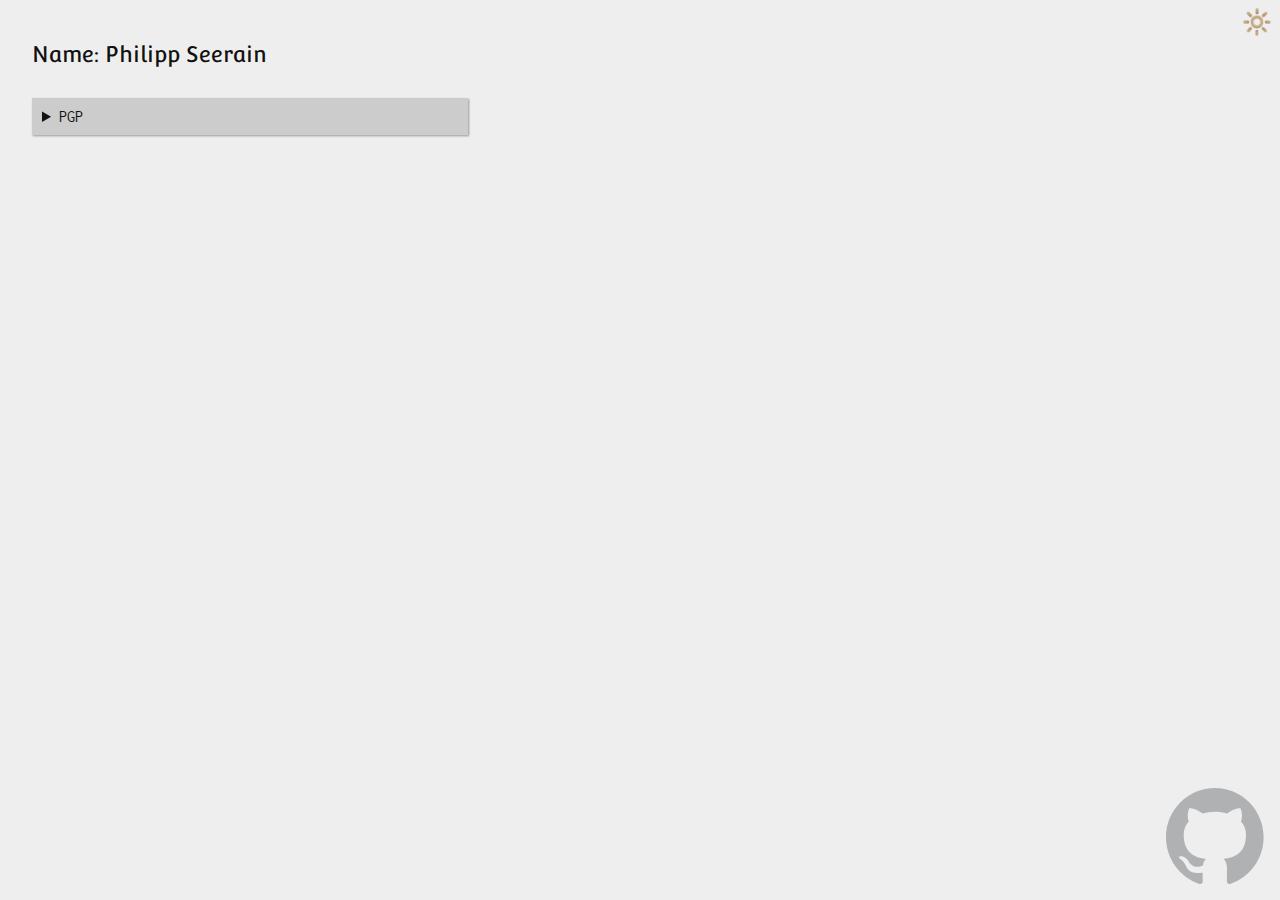
<file: index.html>
<!DOCTYPE html>
<html lang="en">
<head>
    <meta charset="UTF-8">
    <meta name="viewport" content="width=device-width, initial-scale=1">
    <link rel="icon" href="favicon.png">
    <link rel="stylesheet" href="style.css">
    <title>Philipp Seerainer</title>
</head>
<body>
<p>
<noscript>Javascript disabled!</noscript>
</p>
<details>
</details>
<button></button>
<a href="https://github.com/seerainer">
    <img src="github-mark.svg" alt="dark">
    <img src="github-mark-white.svg" alt="light">
</a>
<script src="script.js" integrity="sha384-7Gt+rUCu5s9S/tQYodwX+E1cVFcf00x4UtyDIbyDuthbJ7JPdOt6WqT8YYSien5E" crossorigin="anonymous"></script>
</body>
</html>
</file>
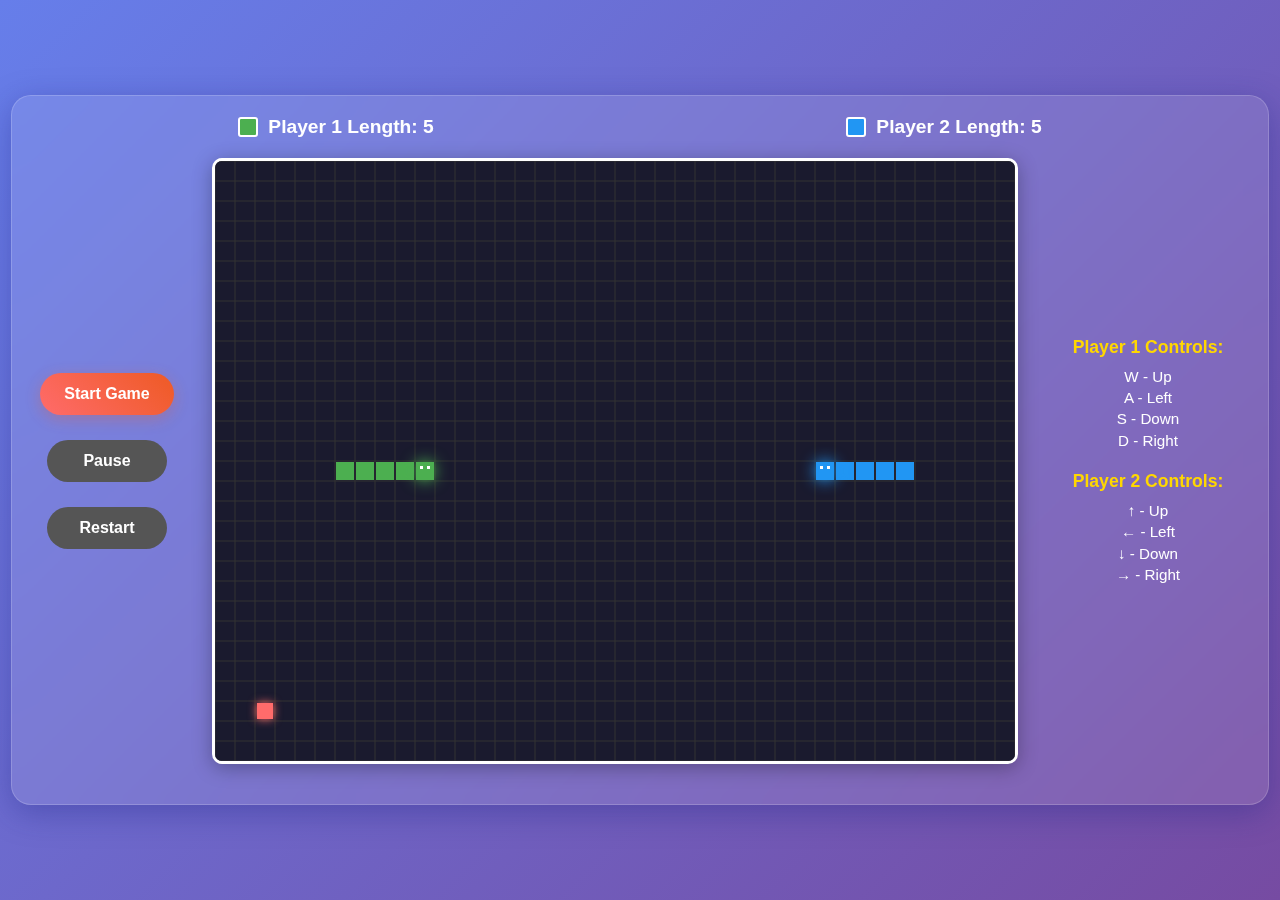
<file: snake/index.html>
<!DOCTYPE html>
<html lang="en">
<head>
    <meta charset="UTF-8">
    <meta name="viewport" content="width=device-width, initial-scale=1.0">
    <title>Two-Player Snake Game</title>
    <link rel="stylesheet" href="style.css">
</head>
<body>
    <div class="game-container">
        <div class="header">
            <div class="scores">
                <div class="score-container">
                    <div class="player1-color"></div>
                    <span>Player 1 Length: <span id="length1">5</span></span>
                </div>
                <div class="score-container">
                    <div class="player2-color"></div>
                    <span>Player 2 Length: <span id="length2">5</span></span>
                </div>
            </div>
        </div>
        
        <div class="game-area">
            <div class="game-info">
                <button id="startBtn">Start Game</button>
                <button id="pauseBtn" disabled>Pause</button>
                <button id="restartBtn" disabled>Restart</button>
            </div>
            
            <canvas id="gameCanvas" width="800" height="600"></canvas>
            
            <div class="controls-info">
                <div class="control-section">
                    <h3>Player 1 Controls:</h3>
                    <p>W - Up<br>A - Left<br>S - Down<br>D - Right</p>
                </div>
                <div class="control-section">
                    <h3>Player 2 Controls:</h3>
                    <p>↑ - Up<br>← - Left<br>↓ - Down<br>→ - Right</p>
                </div>
            </div>
        </div>
        
        <div id="gameOverScreen" class="game-over hidden">
            <div class="game-over-content">
                <h2>Game Over!</h2>
                <p id="gameOverMessage"></p>
                <div class="final-scores">
                    <p>Player 1 Length: <span id="finalLength1">5</span></p>
                    <p>Player 2 Length: <span id="finalLength2">5</span></p>
                </div>
                <button id="playAgainBtn">Play Again</button>
            </div>
        </div>
    </div>
    
    <script src="script.js"></script>
</body>
</html>
</file>
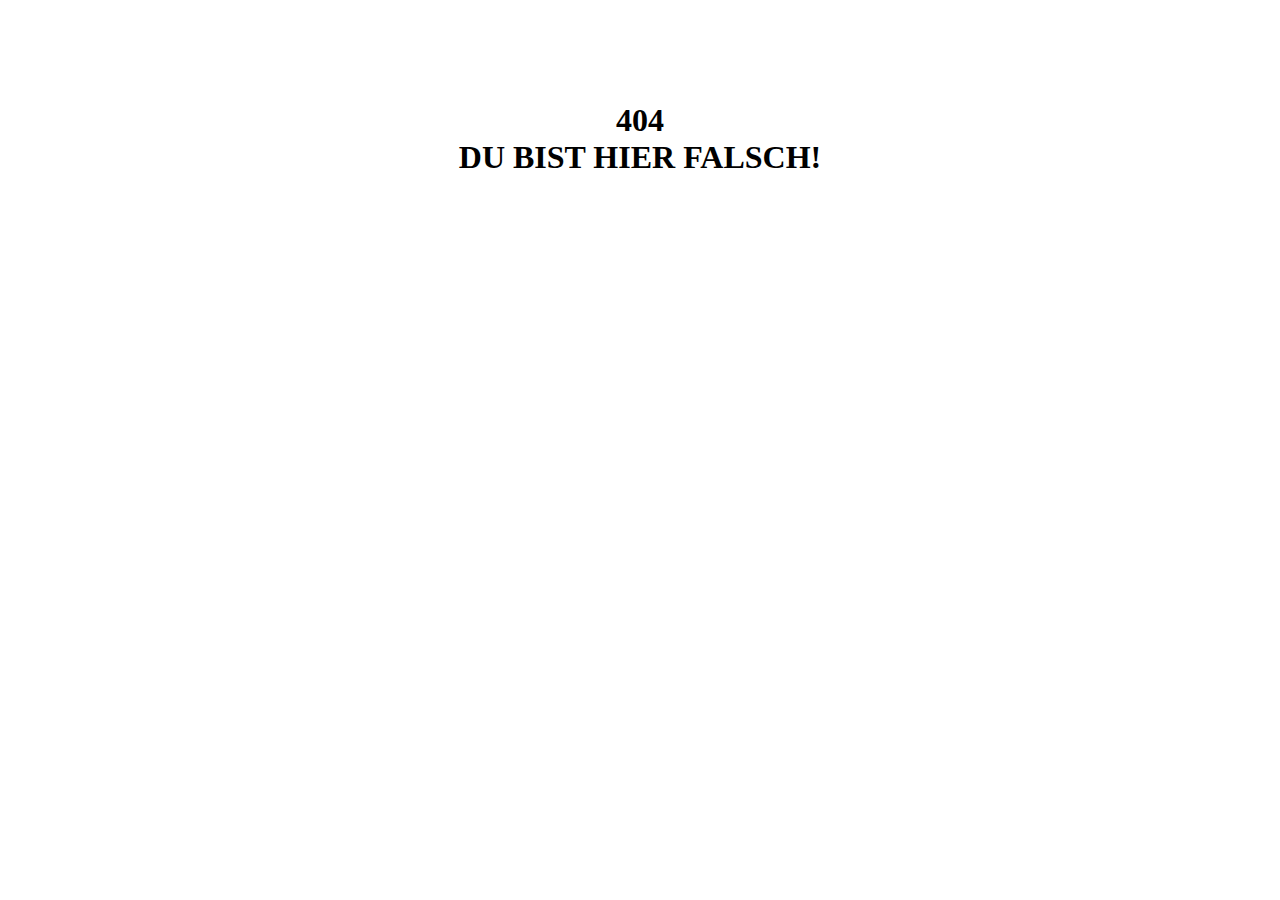
<file: 404.de.html>
<!DOCTYPE html>
<html lang="de">
<head>
    <meta http-equiv="refresh" content="4;URL=https://www.seerainer.com">
    <meta charset="UTF-8">
    <meta name="viewport" content="width=device-width, initial-scale=1">
    <link rel="icon" href="favicon.png">
    <link rel="stylesheet" href="style.css">
    <title>404</title>
</head>
<body>
<p>
    <h1>404<br>DU BIST HIER FALSCH!</h1>
</p>
</body>
</html>
</file>
<file: style.css>
@font-face {
    font-family:convergence;
    src:url(Convergence.woff2);
}
@font-face {
    font-family:inconsolata;
    src:url(Inconsolata.woff2);
}
@keyframes theme-transition {
    from {
        opacity: 0;
    }
    to {
        opacity: 1;
    }
}
html {
    box-sizing:border-box;
}
body {
    margin:2em;
    transition: background-color 0.5s ease, color 0.5s ease-in-out;
}
body.light-theme {
    background-color:#eee;
    color:#111;
    animation: theme-transition 0.5s;
}
body.dark-theme {
    background-color:#111;
    color:#eee;
    animation: theme-transition 0.5s;
}
a {
    font-family:convergence;
    background-color:transparent;
    text-decoration:none;
}
a:hover {
    text-decoration:underline;
}
a.light-theme {
    color:#06c;
}
a.dark-theme {
    color:#c60;
}
button {
    font-size:24px;
    padding:0;
    border:none;
    background-color:transparent;
    cursor:pointer;
    filter:saturate(30%);
    position:absolute;
    right:8px;
    top:8px;
    transition:0.5s;
}
button:hover {
    filter:saturate(100%);
}
details {
    display:none;
}
details>summary {
    font-family:inconsolata;
    padding:10px;
    border:none;
    cursor:pointer;
    box-shadow:1px 1px 2px #999;
}
details>summary.light-theme {
    background-color:#ccc;
}
details>summary.dark-theme {
    background-color:#555;
}
h1 {
    padding:70px 0;
    text-align:center;
}
img {
    border-style:none;
    background-color:transparent;
    max-width:100%;
    height:auto;
    opacity:0.3;
    position:absolute;
    bottom:16px;
    right:16px;
    transition:0.5s;
}
img:hover {
    opacity:0.7;
}
img[alt="light"].light-theme {
    display:none;
}
img[alt="dark"].dark-theme {
    display:none;
}
p {
    font-family:convergence;
    line-height: 2;
}
pre {
    font-family:inconsolata;
    padding:10px;
    margin:0;
    box-shadow:1px 1px 2px #999;
}
pre.light-theme {
    background-color:#ccc;
}
pre.dark-theme {
    background-color:#555;
}
@media screen and (max-width:600px) {
    p {
        font-size:16px;
    }
    details>summary {
        width:320px;
        font-size:13px;
    }
    pre {
        width:320px;
        font-size:10px;
    }
}
@media screen and (min-width:600px) {
    p {
        font-size:22px;
    }
    details>summary {
        width:416px;
        font-size:16px;
    }
    pre {
        width:416px;
        font-size:13px;
    }
}
</file>
<file: snake/style.css>
* {
    margin: 0;
    padding: 0;
    box-sizing: border-box;
}

body {
    font-family: 'Arial', sans-serif;
    background: linear-gradient(135deg, #667eea 0%, #764ba2 100%);
    color: white;
    min-height: 100vh;
    display: flex;
    justify-content: center;
    align-items: center;
}

.game-container {
    text-align: center;
    background: rgba(255, 255, 255, 0.1);
    border-radius: 20px;
    padding: 20px;
    backdrop-filter: blur(10px);
    box-shadow: 0 8px 32px rgba(31, 38, 135, 0.37);
    border: 1px solid rgba(255, 255, 255, 0.18);
}

.header {
    margin-bottom: 20px;
}

.scores {
    display: flex;
    justify-content: space-around;
    margin-bottom: 20px;
}

.score-container {
    display: flex;
    align-items: center;
    gap: 10px;
    font-size: 1.2em;
    font-weight: bold;
}

.player1-color {
    width: 20px;
    height: 20px;
    background-color: #4CAF50;
    border-radius: 3px;
    border: 2px solid white;
}

.player2-color {
    width: 20px;
    height: 20px;
    background-color: #2196F3;
    border-radius: 3px;
    border: 2px solid white;
}

.game-area {
    display: flex;
    justify-content: center;
    align-items: center;
    gap: 30px;
    margin: 20px 0;
}

.game-info {
    display: flex;
    flex-direction: column;
    align-items: center;
    gap: 15px;
    min-width: 150px;
}

#gameCanvas {
    border: 3px solid white;
    border-radius: 10px;
    background-color: #1a1a2e;
    box-shadow: 0 4px 20px rgba(0, 0, 0, 0.3);
}

.controls-info {
    display: flex;
    flex-direction: column;
    align-items: center;
    gap: 20px;
    min-width: 200px;
}

.control-section {
    text-align: center;
}

.control-section h3 {
    margin-bottom: 8px;
    color: #ffd700;
    font-size: 1.1em;
}

.control-section p {
    font-size: 0.95em;
    line-height: 1.4;
}

button {
    background: linear-gradient(45deg, #ff6b6b, #ee5a24);
    color: white;
    border: none;
    padding: 12px 24px;
    margin: 5px 0;
    border-radius: 25px;
    cursor: pointer;
    font-size: 16px;
    font-weight: bold;
    transition: all 0.3s ease;
    box-shadow: 0 4px 15px rgba(238, 90, 36, 0.3);
    min-width: 120px;
}

button:hover:not(:disabled) {
    transform: translateY(-2px);
    box-shadow: 0 6px 20px rgba(238, 90, 36, 0.4);
}

button:disabled {
    background: #555;
    cursor: not-allowed;
    transform: none;
    box-shadow: none;
}

.game-over {
    position: fixed;
    top: 0;
    left: 0;
    width: 100%;
    height: 100%;
    background: rgba(0, 0, 0, 0.8);
    display: flex;
    justify-content: center;
    align-items: center;
    z-index: 1000;
}

.game-over-content {
    background: linear-gradient(135deg, #667eea 0%, #764ba2 100%);
    padding: 40px;
    border-radius: 20px;
    text-align: center;
    box-shadow: 0 8px 32px rgba(31, 38, 135, 0.37);
    border: 1px solid rgba(255, 255, 255, 0.18);
}

.game-over h2 {
    margin-bottom: 20px;
    font-size: 2.5em;
    text-shadow: 2px 2px 4px rgba(0, 0, 0, 0.3);
}

.final-scores {
    margin: 20px 0;
    font-size: 1.3em;
}

.final-scores p {
    margin: 10px 0;
}

.hidden {
    display: none !important;
}

@media (max-width: 1024px) {
    .game-area {
        flex-direction: column;
        gap: 20px;
    }
    
    .controls-info {
        flex-direction: row;
        justify-content: space-around;
        min-width: auto;
        width: 100%;
    }
    
    .game-info {
        order: 1;
    }
    
    .controls-info {
        order: 2;
    }
}

@media (max-width: 768px) {
    .game-container {
        padding: 15px;
        margin: 10px;
    }
    
    #gameCanvas {
        width: 100%;
        max-width: 400px;
        height: auto;
    }
    
    h1 {
        font-size: 2em;
    }
    
    .scores {
        flex-direction: column;
        gap: 10px;
    }
    
    .game-area {
        gap: 15px;
    }
    
    .controls-info {
        flex-direction: column;
        gap: 15px;
    }
    
    button {
        margin: 3px;
        padding: 10px 20px;
        min-width: 100px;
        font-size: 14px;
    }
    
    .control-section h3 {
        font-size: 1em;
    }
    
    .control-section p {
        font-size: 0.85em;
    }
}
</file>
